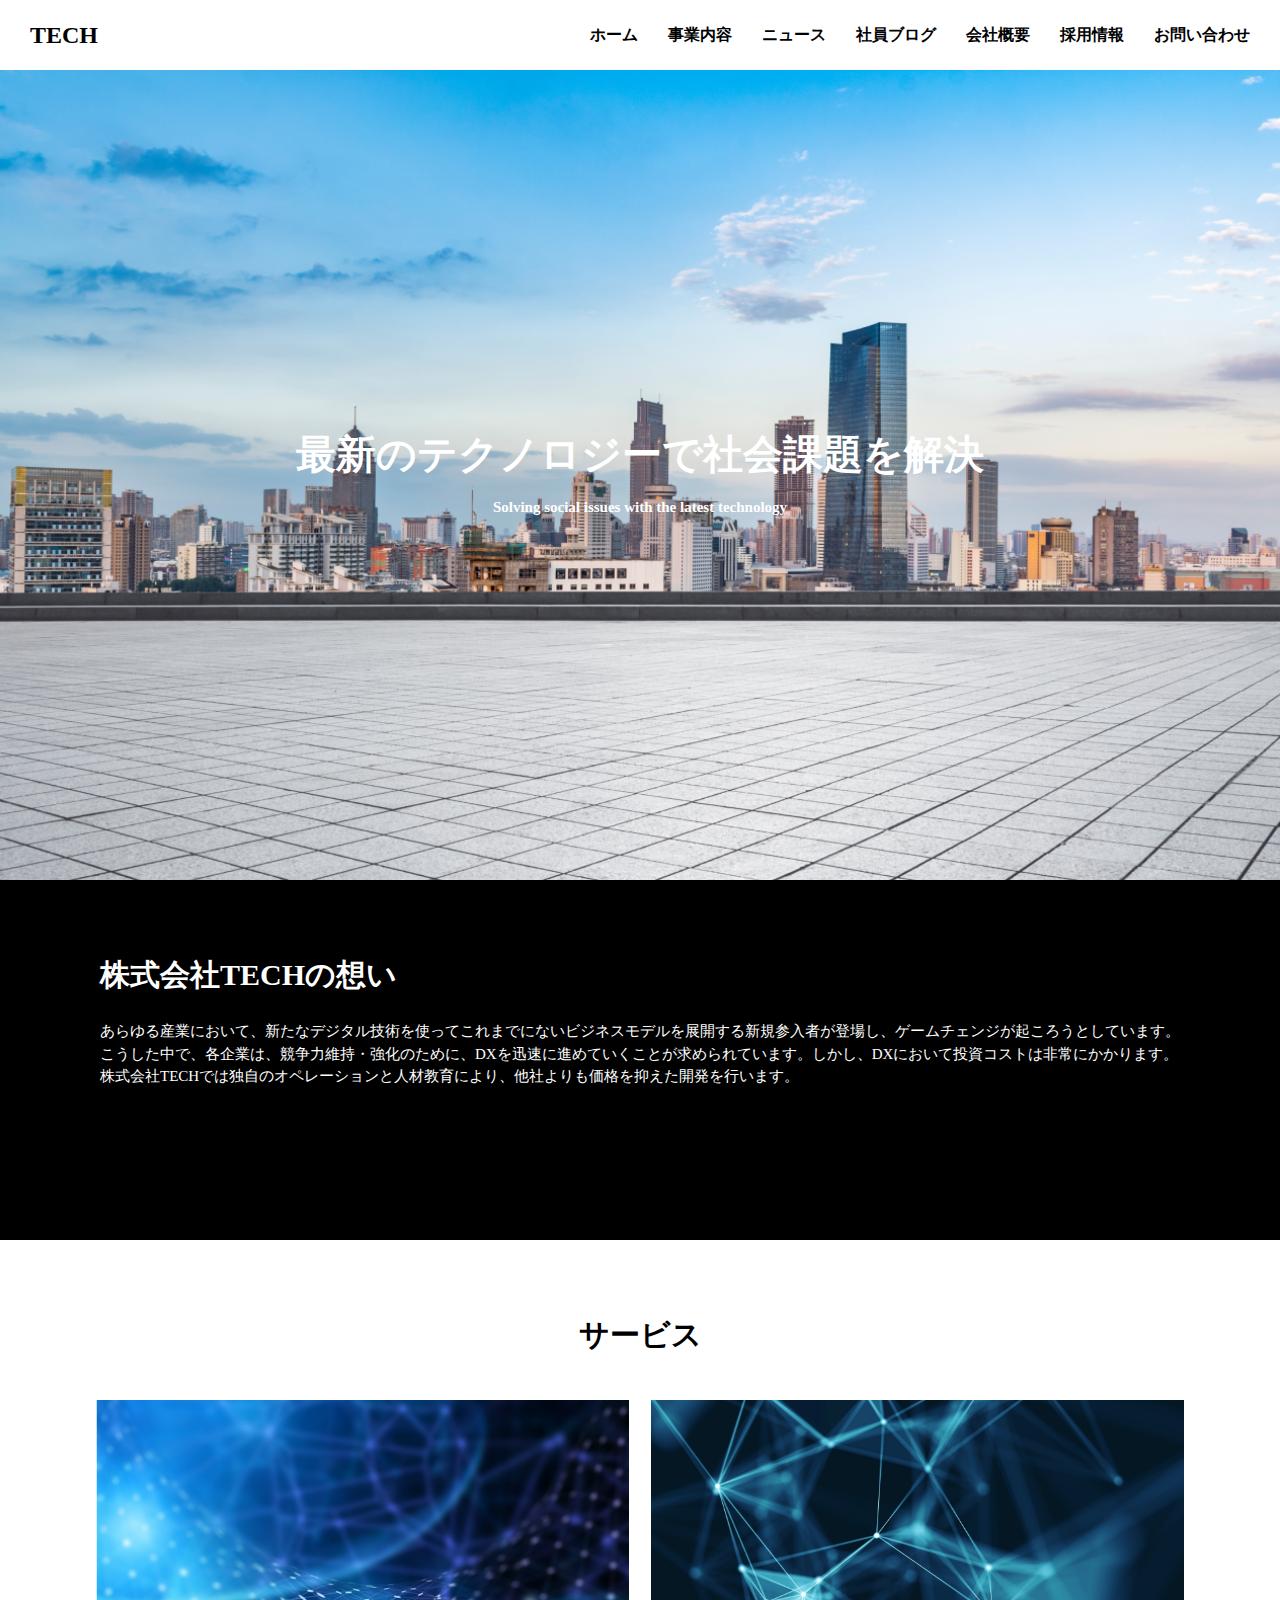
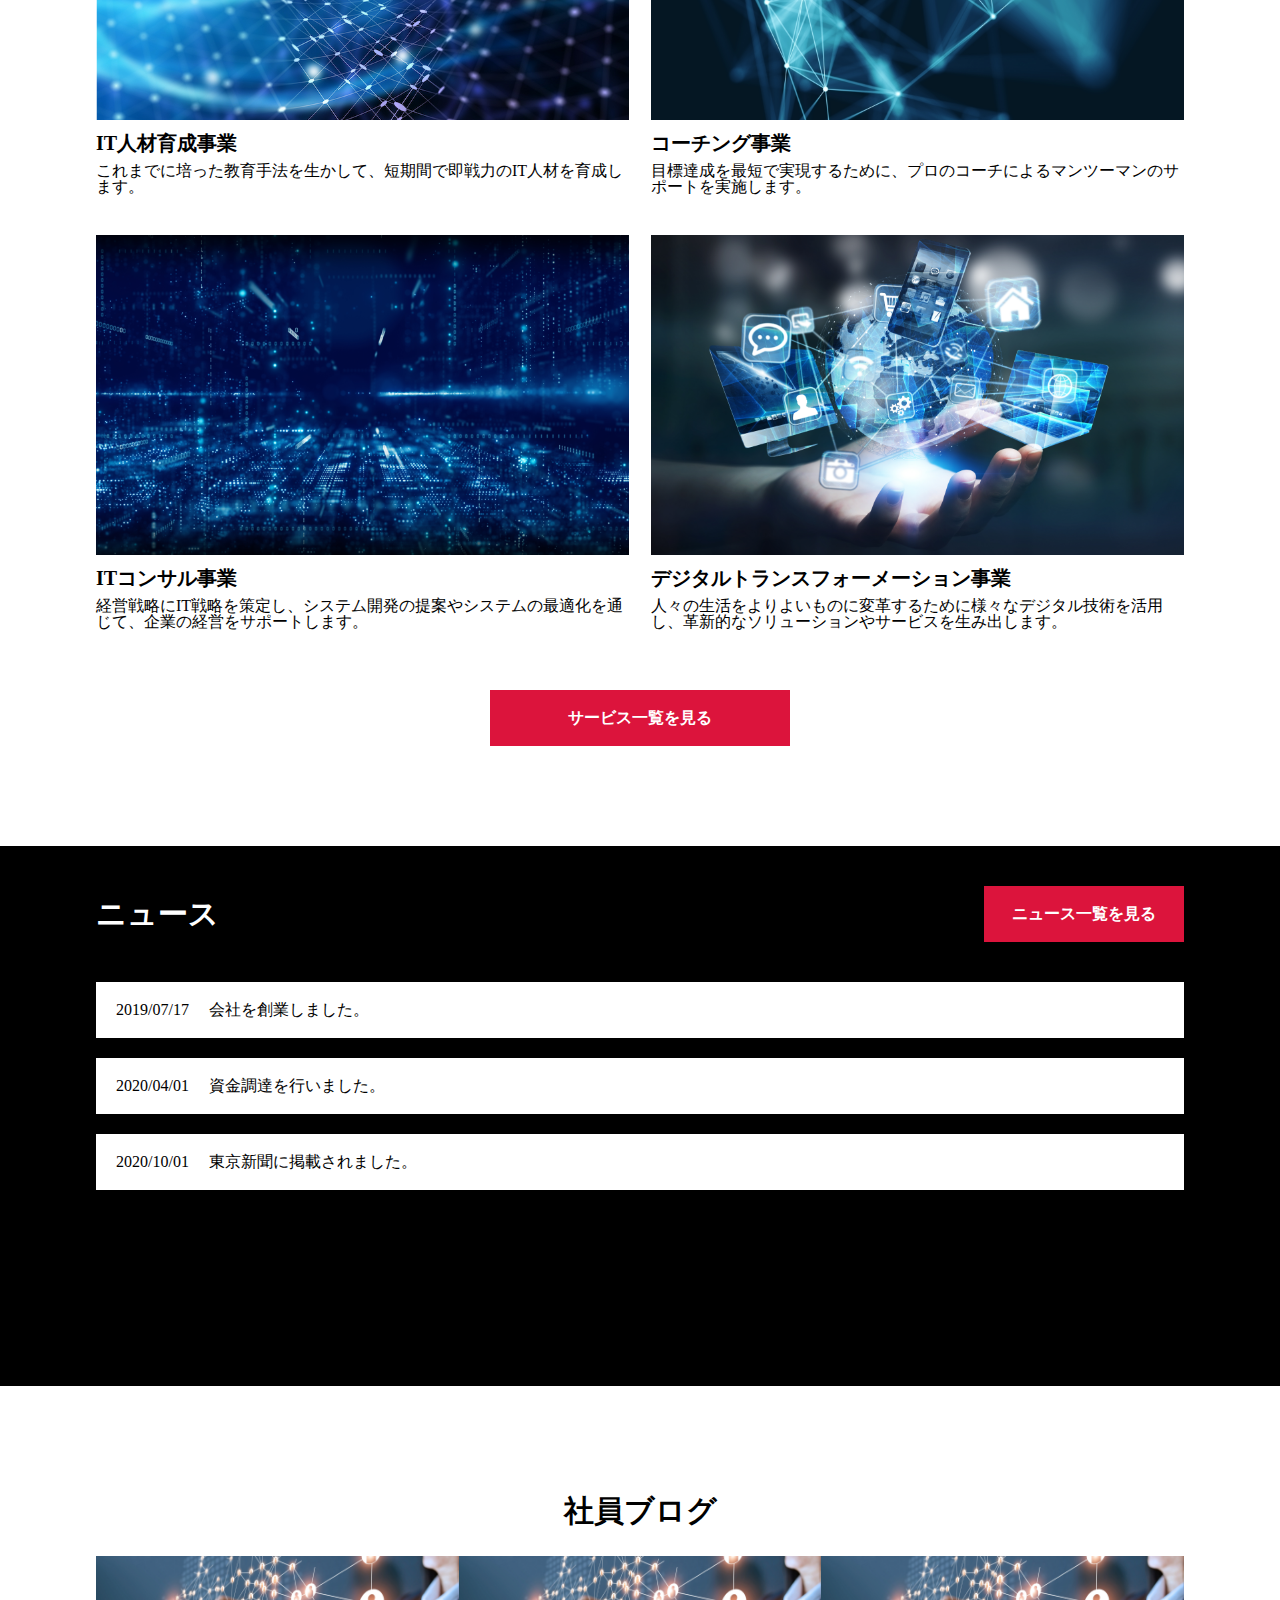
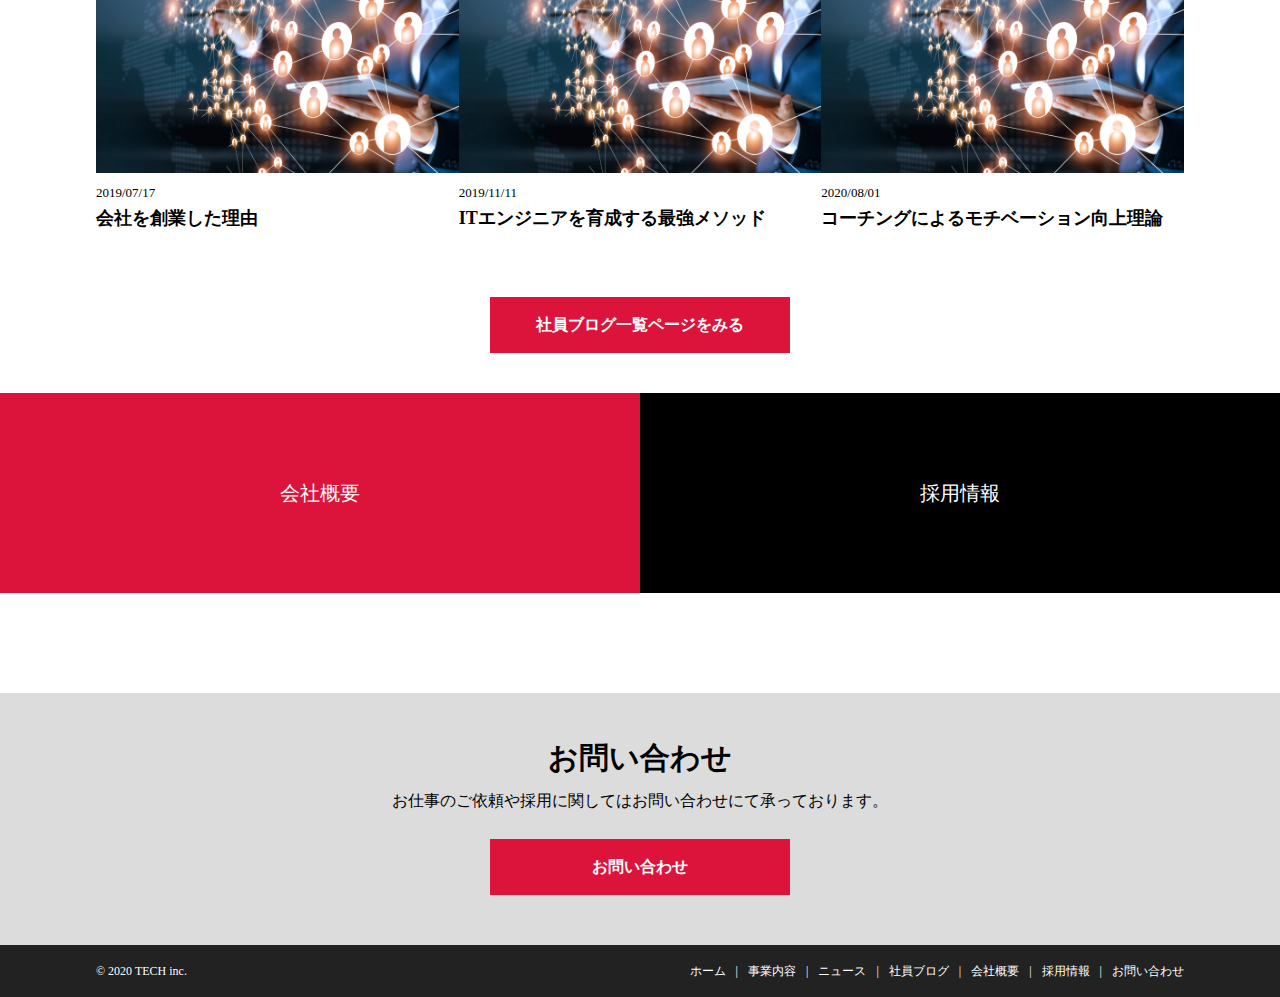
<file: 20220625kobayakawa/index.html>
<!DOCTYPE html>
<html lang="ja">
<head>
  <meta charset="UTF-8" />
  <meta http-equiv="X-UA-Compatible" content="IE=edge">
  <meta name="viewport" content="width=device-width, initial-scale=1.0" />
  <title>株式会社TECH</title>
  <meta name="description" content="株式会社TECHのコーポレートサイトです。" />
  <link rel="stylesheet" href="css/reset.css" />
  <link rel="stylesheet" href="css/common.css" />
  <link rel="stylesheet" href="css/index.css" />
</head>
<body>
  <header class="header">
    <h1 class="header-ttl">
      <a href="index.html">
        TECH
      </a>
    </h1>
    <nav class="header-nav">
      <ul class="header-nav-list">
        <li class="header-nav-item"><a href="index.html">ホーム</a></li>
        <li class="header-nav-item"><a href="service.html">事業内容</a></li>
        <li class="header-nav-item"><a href="news.html">ニュース</a></li>
        <li class="header-nav-item"><a href="blog.html">社員ブログ</a></li>
        <li class="header-nav-item"><a href="company.html">会社概要</a></li>
        <li class="header-nav-item"><a href="recruit.html">採用情報</a></li>
        <li class="header-nav-item"><a href="contact.html">お問い合わせ</a></li>
      </ul>
    </nav>
    <div class="menu" id="menu">
      <span class="menu-line-top"></span>
      <span class="menu-line-middle"></span>
      <span class="menu-line-bottom"></span>
    </div>
    <nav class="drawer-nav" id="drawer-nav">
      <ul class="drawer-nav-list">
        <li class="drawer-nav-item"><a href="index.html">ホーム</a></li>
        <li class="drawer-nav-item"><a href="service.html">事業内容</a></li>
        <li class="drawer-nav-item"><a href="news.html">ニュース</a></li>
        <li class="drawer-nav-item"><a href="blog.html">社員ブログ</a></li>
        <li class="drawer-nav-item"><a href="company.html">会社概要</a></li>
        <li class="drawer-nav-item"><a href="recruit.html">採用情報</a></li>
        <li class="drawer-nav-item"><a href="contact.html">お問い合わせ</a></li>
      </ul>
    </nav>
  </header>
  <div class="main-visual">
    <div class="main-visual-copy">
      <p class="top-mv-copy">最新のテクノロジーで社会課題を解決</p>
      <p class="top-mv-subcopy">Solving social issues with the latest technology</p>
    </div>
  </div>
  <div class="lead">
    <div class="lead-copy">
      <p class="lead-maincopy">株式会社TECHの想い</p>
      <p class="lead-subcopy">あらゆる産業において、新たなデジタル技術を使ってこれまでにないビジネスモデルを展開する新規参入者が登場し、ゲームチェンジが起ころうとしています。こうした中で、各企業は、競争力維持・強化のために、DXを迅速に進めていくことが求められています。しかし、DXにおいて投資コストは非常にかかります。株式会社TECHでは独自のオペレーションと人材教育により、他社よりも価格を抑えた開発を行います。</p>
    </div>
  </div>
  <div class="service">
    <div class="service-wrap">
    <div class="service__head">
      <h2>サービス</h2>
    </div>
    <div class="service__inner wrap">
        <div class="service__ctn">
          <a href="service.html"><img src="img/service1.png" alt="it" class="service-img"></a>
          <p class="service__ttl">IT人材育成事業</p>
          <p class="service-copy">これまでに培った教育手法を生かして、短期間で即戦力のIT人材を育成します。</p>
        </div>
        <div class="service__ctn">
          <a href="service.html"><img src="img/service2.png" alt="it" class="service-img"></a>
          <p class="service__ttl">コーチング事業</p>
          <p class="service-copy">目標達成を最短で実現するために、プロのコーチによるマンツーマンのサポートを実施します。</p>
        </div>
        <div class="service__ctn">
          <a href="service.html"><img src="img/service3.png" alt="it" class="service-img"></a>
          <p class="service__ttl">ITコンサル事業</p>
          <p class="service-copy">経営戦略にIT戦略を策定し、システム開発の提案やシステムの最適化を通じて、企業の経営をサポートします。</p>
        </div>
        <div class="service__ctn">
          <a href="service.html"><img src="img/service4.png" alt="it" class="service-img"></a>
          <p class="service__ttl">デジタルトランスフォーメーション事業</p>
          <p class="service-copy">人々の生活をよりよいものに変革するために様々なデジタル技術を活用し、革新的なソリューションやサービスを生み出します。</p>
        </div>
    </div>
    </div>
  </div>
  <div class="service__btn">
    <a href="s" class="btn">サービス一覧を見る</a>
  </div>
  <div class="news">
    <div class="news__inner wrap">
      <div class="news__heading">
        <div class="news__head">
          <h2>ニュース</h2>
        </div>
        <div class="news__btn">
          <a href="news.html" class="btn">ニュース一覧を見る</a>
        </div>
      </div>
    <div class="news__content">
      <div class="news__content-inner">
        <a href="news.html" class="news_link"><span class="news__text">2019/07/17</span>会社を創業しました。</a>
      </div>
      <div class="news__content-inner">
        <a href="news.html"><span class="news__text">2020/04/01</span>資金調達を行いました。</a>
      </div>
      <div class="news__content-inner">
        <a href="news.html"><span class="news__text">2020/10/01</span>東京新聞に掲載されました。</a>
      </div>
    </div>
    </div>
  </div>
  <div class="blog">
        <div class="blog__head">
          <h2>社員ブログ</h2>
        </div>
    <div class="blog__inner wrap">
      <div class="card">
          <a href="blog.html"><img class="card-img" src="./img/blog.png" alt=""></a>
          <p class="day">2019/07/17</p>
        <div class="card-content">
          <a class="card-text" href="#">会社を創業した理由</a>
        </div>
      </div>
      <div class="card">
        <a href="blog.html"><img class="card-img" src="./img/blog.png" alt=""></a>
        <p class="day">2019/11/11</p>
        <div class="card-content">
          <a class="card-text" href="#">ITエンジニアを育成する最強メソッド</a>
        </div>
      </div>
      <div class="card">
        <a href="blog.html"><img class="card-img" src="./img/blog.png" alt=""></a>
        <p class="day">2020/08/01</p>
        <div class="card-content">
          <a class="card-text" href="#">コーチングによるモチベーション向上理論</a>
        </div>
      </div>
    </div>
  </div>
  <div class="blog__btn">
    <a href="blog.html">社員ブログ一覧ページをみる</a>
  </div>
  <div class="information">
    <div class="companyinfo">
      <a href="company.html" class="companyinfo__ttl">会社概要</a>
    </div>
    <div class="recruit">
      <a href="recruit.html" class="recruit__ttl">採用情報</a>
    </div>
  </div>
  <div class="contact">
    <div class="contact__inner">
      <div class="contact__head">
        <h2>お問い合わせ</h2>
      </div>
      <p class="contact__copy">お仕事のご依頼や採用に関してはお問い合わせにて承っております。</p>
    </div>
    <div class="contact__btn">
      <a href="contact.html">お問い合わせ</a>
    </div>
  </div>
  <footer class="footer">
    <div class="footer-inner wrap">
      <small class="footer-copyright">&copy; 2020 TECH inc.</small>
      <nav class="footer-nav">
        <ul class="footer-nav-list">
          <li class="footer-nav-item"><a href="index.html">ホーム</a></li>
          <li class="footer-nav-item"><a href="service.html">事業内容</a></li>
          <li class="footer-nav-item"><a href="news.html">ニュース</a></li>
          <li class="footer-nav-item"><a href="blog.html">社員ブログ</a></li>
          <li class="footer-nav-item"><a href="company.html">会社概要</a></li>
          <li class="footer-nav-item"><a href="recruit.html">採用情報</a></li>
          <li class="footer-nav-item"><a href="contact.html">お問い合わせ</a></li>
        </ul>
      </nav>
    </div>
  </footer>
  <!-- footer end -->
  <script src="js/main.js"></script>
  </body>
</html>
</file>
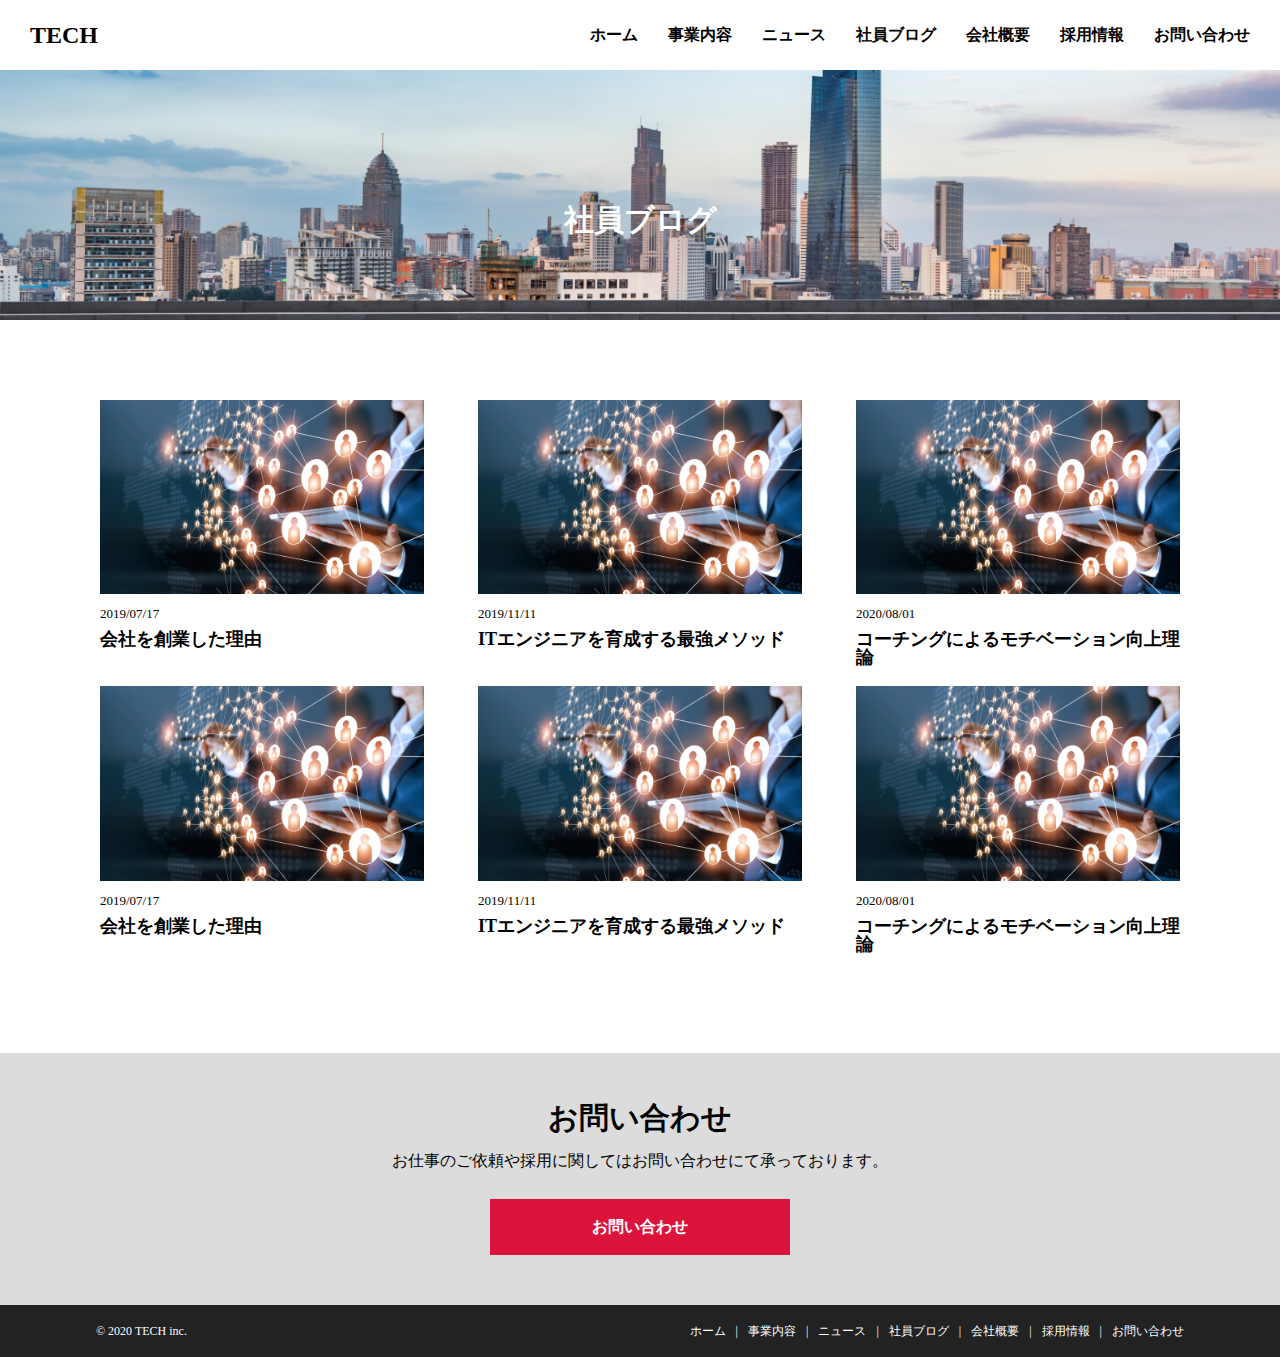
<file: 20220625kobayakawa/blog.html>
<!DOCTYPE html>
<html lang="ja">
<head>
  <meta charset="UTF-8" />
  <meta http-equiv="X-UA-Compatible" content="IE=edge">
  <meta name="viewport" content="width=device-width, initial-scale=1.0" />
  <title>株式会社TECH</title>
  <meta name="description" content="株式会社TECHのコーポレートサイトです。" />
  <link rel="stylesheet" href="css/reset.css" />
  <link rel="stylesheet" href="css/common.css" />
  <link rel="stylesheet" href="css/blog.css" />
</head>
<body>
  <header class="header">
    <h1 class="header-ttl">
      <a href="index.html">
        TECH
      </a>
    </h1>
    <nav class="header-nav">
      <ul class="header-nav-list">
        <li class="header-nav-item"><a href="index.html">ホーム</a></li>
        <li class="header-nav-item"><a href="service.html">事業内容</a></li>
        <li class="header-nav-item"><a href="news.html">ニュース</a></li>
        <li class="header-nav-item"><a href="blog.html">社員ブログ</a></li>
        <li class="header-nav-item"><a href="company.html">会社概要</a></li>
        <li class="header-nav-item"><a href="recruit.html">採用情報</a></li>
        <li class="header-nav-item"><a href="contact.html">お問い合わせ</a></li>
      </ul>
    </nav>
    <div class="menu" id="menu">
      <span class="menu-line-top"></span>
      <span class="menu-line-middle"></span>
      <span class="menu-line-bottom"></span>
    </div>
    <nav class="drawer-nav" id="drawer-nav">
      <ul class="drawer-nav-list">
        <li class="drawer-nav-item"><a href="index.html">ホーム</a></li>
        <li class="drawer-nav-item"><a href="service.html">事業内容</a></li>
        <li class="drawer-nav-item"><a href="news.html">ニュース</a></li>
        <li class="drawer-nav-item"><a href="blog.html">社員ブログ</a></li>
        <li class="drawer-nav-item"><a href="company.html">会社概要</a></li>
        <li class="drawer-nav-item"><a href="recruit.html">採用情報</a></li>
        <li class="drawer-nav-item"><a href="contact.html">お問い合わせ</a></li>
      </ul>
    </nav>
  </header>
  <div class="page-mv">
    <h1 class="ttl">社員ブログ</h1>
  </div>
  <div class="blog">
    <div class="blog-wrap">
    <div class="blog__inner">
      <div class="card">
        <a href=""><img class="card-img" src="./img/blog.png" alt=""></a>
        <p class="day">2019/07/17</p>
        <div class="card-content">
          <a class="card-text" href="#">会社を創業した理由</a>
        </div>
      </div>
      <div class="card">
        <a href=""><img class="card-img" src="./img/blog.png" alt=""></a>
        <p class="day">2019/11/11</p>
        <div class="card-content">
          <a class="card-text" href="#">ITエンジニアを育成する最強メソッド</a>
        </div>
      </div>
      <div class="card">
        <a href=""><img class="card-img" src="./img/blog.png" alt=""></a>
        <p class="day">2020/08/01</p>
        <div class="card-content">
          <a class="card-text" href="#">コーチングによるモチベーション向上理論</a>
        </div>
      </div>
      <div class="card">
        <a href=""><img class="card-img" src="./img/blog.png" alt=""></a>
        <p class="day">2019/07/17</p>
        <div class="card-content">
          <a class="card-text" href="#">会社を創業した理由</a>
        </div>
      </div>
      <div class="card">
        <a href=""><img class="card-img" src="./img/blog.png" alt=""></a>
        <p class="day">2019/11/11</p>
        <div class="card-content">
          <a class="card-text" href="#">ITエンジニアを育成する最強メソッド</a>
        </div>
      </div>
      <div class="card">
        <a href=""><img class="card-img" src="./img/blog.png" alt=""></a>
        <p class="day">2020/08/01</p>
        <div class="card-content">
          <a class="card-text" href="#">コーチングによるモチベーション向上理論</a>
        </div>
      </div>
    </div>
    </div>
  </div>
  <div class="contact">
    <div class="contact__inner">
      <div class="contact__head">
        <h2>お問い合わせ</h2>
      </div>
      <p class="contact__copy">お仕事のご依頼や採用に関してはお問い合わせにて承っております。</p>
    </div>
    <div class="contact__btn">
      <a href="contact.html">お問い合わせ</a>
    </div>
  </div>
  <footer class="footer">
    <div class="footer-inner wrap">
      <small class="footer-copyright">&copy; 2020 TECH inc.</small>
      <nav class="footer-nav">
        <ul class="footer-nav-list">
          <li class="footer-nav-item"><a href="index.html">ホーム</a></li>
          <li class="footer-nav-item"><a href="service.html">事業内容</a></li>
          <li class="footer-nav-item"><a href="news.html">ニュース</a></li>
          <li class="footer-nav-item"><a href="blog.html">社員ブログ</a></li>
          <li class="footer-nav-item"><a href="company.html">会社概要</a></li>
          <li class="footer-nav-item"><a href="recruit.html">採用情報</a></li>
          <li class="footer-nav-item"><a href="contact.html">お問い合わせ</a></li>
        </ul>
      </nav>
    </div>
  </footer>
  <!-- footer end -->
  <script src="js/main.js"></script>
</body>
</html>
</file>
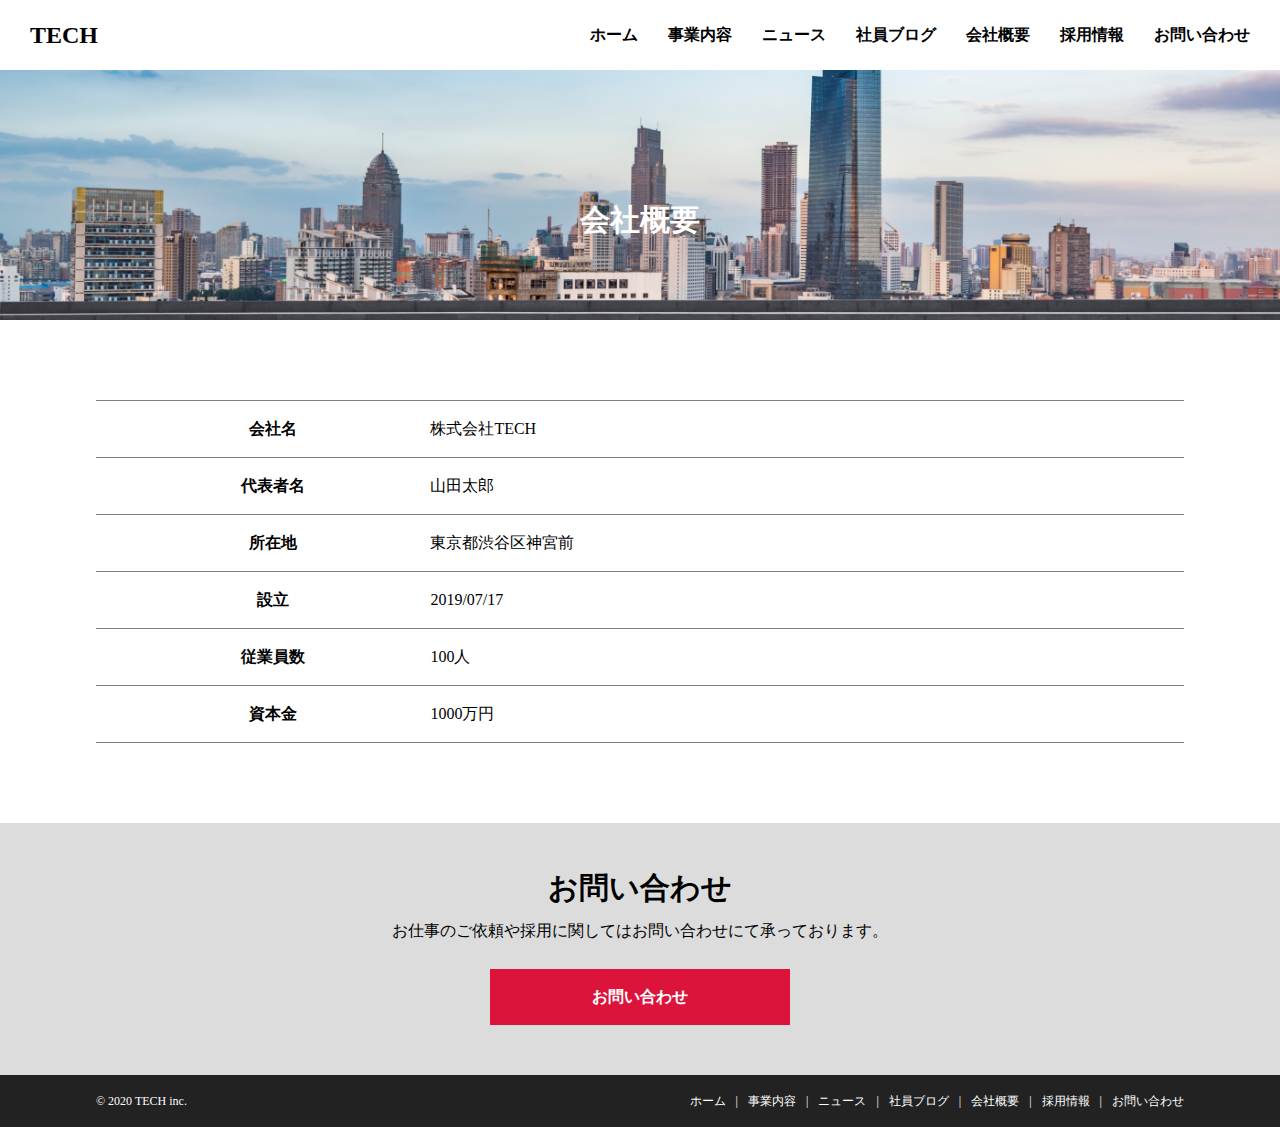
<file: 20220625kobayakawa/company.html>
<!DOCTYPE html>
<html lang="ja">
<head>
  <meta charset="UTF-8" />
  <meta http-equiv="X-UA-Compatible" content="IE=edge">
  <meta name="viewport" content="width=device-width, initial-scale=1.0" />
  <title>株式会社TECH</title>
  <meta name="description" content="株式会社TECHのコーポレートサイトです。" />
  <link rel="stylesheet" href="css/reset.css" />
  <link rel="stylesheet" href="css/common.css" />
  <link rel="stylesheet" href="css/company.css" />
</head>
<body>
  <header class="header">
    <h1 class="header-ttl">
      <a href="index.html">
        TECH
      </a>
    </h1>
    <nav class="header-nav">
      <ul class="header-nav-list">
        <li class="header-nav-item"><a href="index.html">ホーム</a></li>
        <li class="header-nav-item"><a href="service.html">事業内容</a></li>
        <li class="header-nav-item"><a href="news.html">ニュース</a></li>
        <li class="header-nav-item"><a href="blog.html">社員ブログ</a></li>
        <li class="header-nav-item"><a href="company.html">会社概要</a></li>
        <li class="header-nav-item"><a href="recruit.html">採用情報</a></li>
        <li class="header-nav-item"><a href="contact.html">お問い合わせ</a></li>
      </ul>
    </nav>
    <div class="menu" id="menu">
      <span class="menu-line-top"></span>
      <span class="menu-line-middle"></span>
      <span class="menu-line-bottom"></span>
    </div>
    <nav class="drawer-nav" id="drawer-nav">
      <ul class="drawer-nav-list">
        <li class="drawer-nav-item"><a href="index.html">ホーム</a></li>
        <li class="drawer-nav-item"><a href="service.html">事業内容</a></li>
        <li class="drawer-nav-item"><a href="news.html">ニュース</a></li>
        <li class="drawer-nav-item"><a href="blog.html">社員ブログ</a></li>
        <li class="drawer-nav-item"><a href="company.html">会社概要</a></li>
        <li class="drawer-nav-item"><a href="recruit.html">採用情報</a></li>
        <li class="drawer-nav-item"><a href="contact.html">お問い合わせ</a></li>
      </ul>
    </nav>
  </header>
  <div class="page-mv">
    <h1 class="ttl">会社概要</h1>
  </div>
  <div class="company">
    <table class="company-info wrap">
      <tr>
        <th class="company-info-name">会社名</th>
        <td class="company-info-data">株式会社TECH</td>
      </tr>
      <tr>
        <th class="company-info-name">代表者名</th>
        <td class="company-info-data">山田太郎</td>
      </tr>
      <tr>
        <th class="company-info-name">所在地</th>
        <td class="company-info-data">東京都渋谷区神宮前</td>
      </tr>
      <tr>
        <th class="company-info-name">設立</th>
        <td class="company-info-data">2019/07/17</td>
      </tr>
      <tr>
        <th class="company-info-name">従業員数</th>
        <td class="company-info-data">100人</td>
      </tr>
      <tr>
        <th class="company-info-name">資本金</th>
        <td class="company-info-data">1000万円</td>
      </tr>
    </table>
  </div>

  <div class="contact">
    <div class="contact__inner">
      <div class="contact__head">
        <h2>お問い合わせ</h2>
      </div>
      <p class="contact__copy">お仕事のご依頼や採用に関してはお問い合わせにて承っております。</p>
    </div>
    <div class="contact__btn">
      <a href="contact.html">お問い合わせ</a>
    </div>
  </div>
  <footer class="footer">
    <div class="footer-inner wrap">
      <small class="footer-copyright">&copy; 2020 TECH inc.</small>
      <nav class="footer-nav">
        <ul class="footer-nav-list">
          <li class="footer-nav-item"><a href="index.html">ホーム</a></li>
          <li class="footer-nav-item"><a href="service.html">事業内容</a></li>
          <li class="footer-nav-item"><a href="news.html">ニュース</a></li>
          <li class="footer-nav-item"><a href="blog.html">社員ブログ</a></li>
          <li class="footer-nav-item"><a href="company.html">会社概要</a></li>
          <li class="footer-nav-item"><a href="recruit.html">採用情報</a></li>
          <li class="footer-nav-item"><a href="contact.html">お問い合わせ</a></li>
        </ul>
      </nav>
    </div>
  </footer>
  <!-- footer end -->
  <script src="js/main.js"></script>
  </body>
</html>
</file>
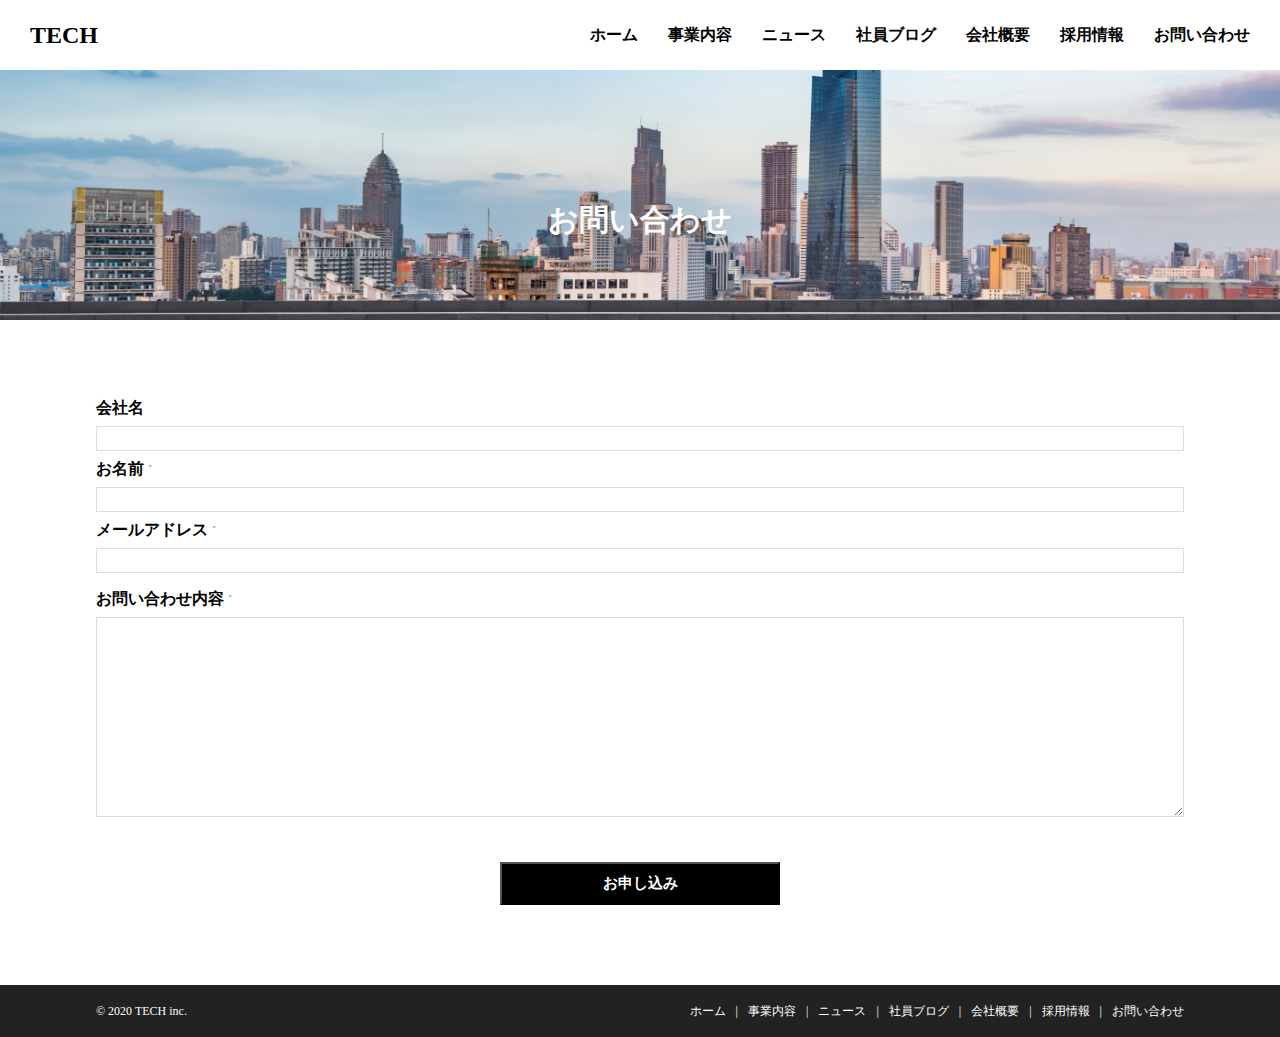
<file: 20220625kobayakawa/contact.html>
<!DOCTYPE html>
<html lang="ja">
<head>
  <meta charset="UTF-8" />
  <meta http-equiv="X-UA-Compatible" content="IE=edge">
  <meta name="viewport" content="width=device-width, initial-scale=1.0" />
  <title>株式会社TECH</title>
  <meta name="description" content="株式会社TECHのコーポレートサイトです。" />
  <link rel="stylesheet" href="css/reset.css" />
  <link rel="stylesheet" href="css/common.css" />
  <link rel="stylesheet" href="css/contact.css" />
</head>
<body>
  <header class="header">
    <h1 class="header-ttl">
      <a href="index.html">
        TECH
      </a>
    </h1>
    <nav class="header-nav">
      <ul class="header-nav-list">
        <li class="header-nav-item"><a href="index.html">ホーム</a></li>
        <li class="header-nav-item"><a href="service.html">事業内容</a></li>
        <li class="header-nav-item"><a href="news.html">ニュース</a></li>
        <li class="header-nav-item"><a href="blog.html">社員ブログ</a></li>
        <li class="header-nav-item"><a href="company.html">会社概要</a></li>
        <li class="header-nav-item"><a href="recruit.html">採用情報</a></li>
        <li class="header-nav-item"><a href="contact.html">お問い合わせ</a></li>
      </ul>
    </nav>
    <div class="menu" id="menu">
      <span class="menu-line-top"></span>
      <span class="menu-line-middle"></span>
      <span class="menu-line-bottom"></span>
    </div>
    <nav class="drawer-nav" id="drawer-nav">
      <ul class="drawer-nav-list">
        <li class="drawer-nav-item"><a href="index.html">ホーム</a></li>
        <li class="drawer-nav-item"><a href="service.html">事業内容</a></li>
        <li class="drawer-nav-item"><a href="news.html">ニュース</a></li>
        <li class="drawer-nav-item"><a href="blog.html">社員ブログ</a></li>
        <li class="drawer-nav-item"><a href="company.html">会社概要</a></li>
        <li class="drawer-nav-item"><a href="recruit.html">採用情報</a></li>
        <li class="drawer-nav-item"><a href="contact.html">お問い合わせ</a></li>
      </ul>
    </nav>
  </header>
  <div class="page-mv">
    <h1 class="ttl">お問い合わせ</h1>
  </div>

  <form class="Form">
    <div class="Form-inner wrap">
      <div class="Form-Item">
        <p class="Form-Item-Label">会社名</p>
        <input type="text" class="Form-Item-Input">
      </div>
      <div class="Form-Item">
        <p class="Form-Item-Label">お名前<span class="Form-Item-Label-Required">*</span></p>
        <input type="text" class="Form-Item-Input">
      </div>
      <div class="Form-Item">
        <p class="Form-Item-Label">メールアドレス<span class="Form-Item-Label-Required">*</span></p>
        <input type="text" class="Form-Item-Input">
      </div>
      <div class="Form-Item">
        <p class="Form-Item-Label isMsg">お問い合わせ内容<span class="Form-Item-Label-Required">*</span></p>
        <textarea class="Form-Item-Textarea"></textarea>
      </div>
    </div>
    <input type="submit" class="Form-Btn" value="お申し込み">
  </form>
  <footer class="footer">
    <div class="footer-inner wrap">
      <small class="footer-copyright">&copy; 2020 TECH inc.</small>
      <nav class="footer-nav">
        <ul class="footer-nav-list">
          <li class="footer-nav-item"><a href="index.html">ホーム</a></li>
          <li class="footer-nav-item"><a href="service.html">事業内容</a></li>
          <li class="footer-nav-item"><a href="news.html">ニュース</a></li>
          <li class="footer-nav-item"><a href="blog.html">社員ブログ</a></li>
          <li class="footer-nav-item"><a href="company.html">会社概要</a></li>
          <li class="footer-nav-item"><a href="recruit.html">採用情報</a></li>
          <li class="footer-nav-item"><a href="contact.html">お問い合わせ</a></li>
        </ul>
      </nav>
    </div>
  </footer>
  <!-- footer end -->
  <script src="js/main.js"></script>
</body>
</html>
</file>
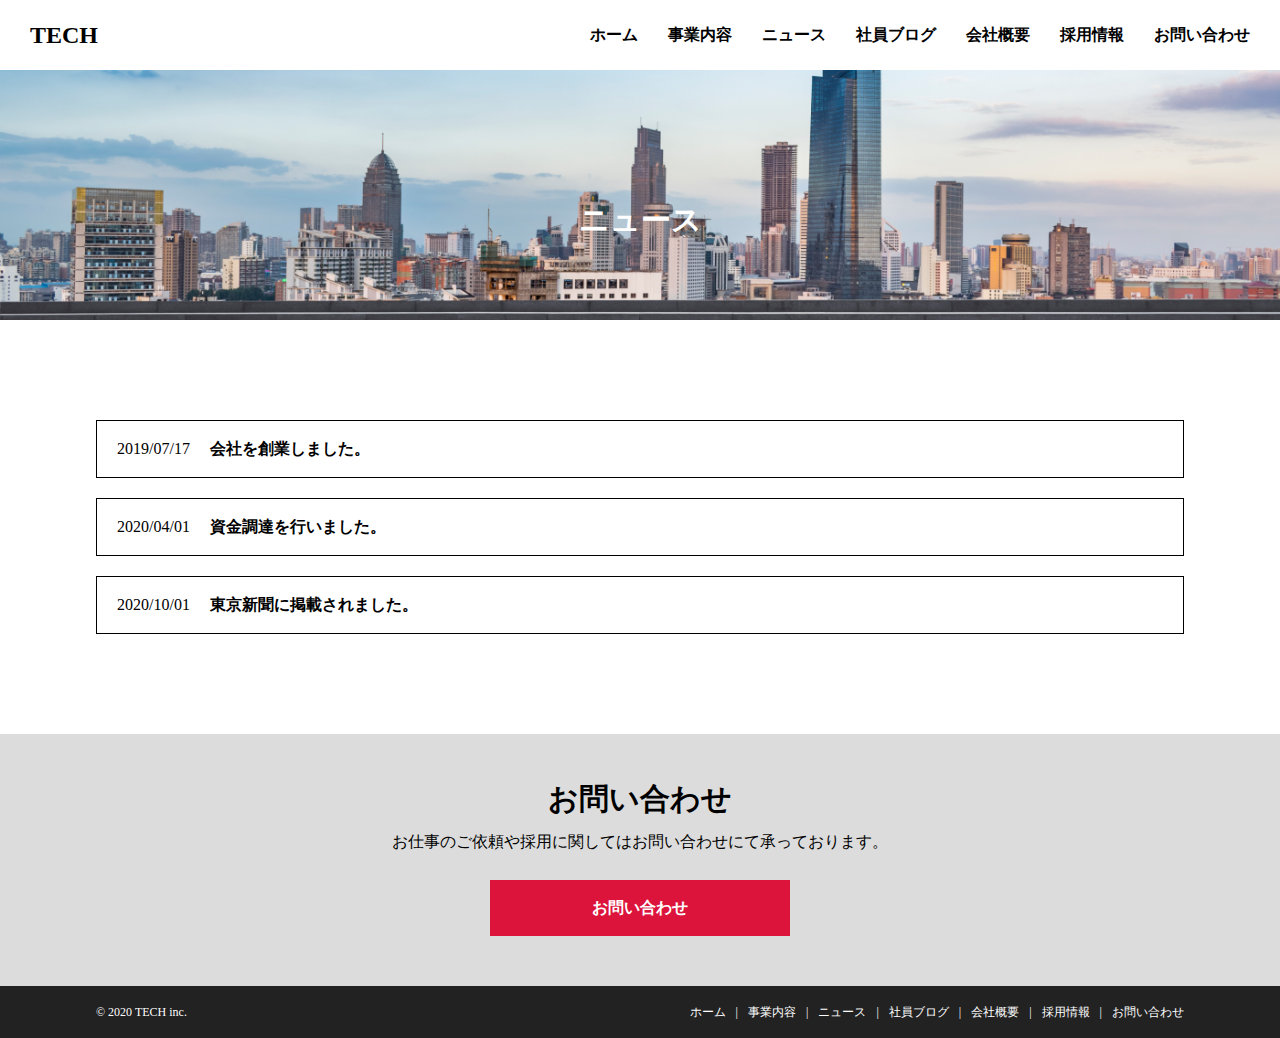
<file: 20220625kobayakawa/news.html>
<!DOCTYPE html>
<html lang="ja">
<head>
  <meta charset="UTF-8" />
  <meta http-equiv="X-UA-Compatible" content="IE=edge">
  <meta name="viewport" content="width=device-width, initial-scale=1.0" />
  <title>株式会社TECH</title>
  <meta name="description" content="株式会社TECHのコーポレートサイトです。" />
  <link rel="stylesheet" href="css/reset.css" />
  <link rel="stylesheet" href="css/common.css" />
  <link rel="stylesheet" href="css/news.css" />
</head>
<body>
  <header class="header">
    <h1 class="header-ttl">
      <a href="index.html">
        TECH
      </a>
    </h1>
    <nav class="header-nav">
      <ul class="header-nav-list">
        <li class="header-nav-item"><a href="index.html">ホーム</a></li>
        <li class="header-nav-item"><a href="service.html">事業内容</a></li>
        <li class="header-nav-item"><a href="news.html">ニュース</a></li>
        <li class="header-nav-item"><a href="blog.html">社員ブログ</a></li>
        <li class="header-nav-item"><a href="company.html">会社概要</a></li>
        <li class="header-nav-item"><a href="recruit.html">採用情報</a></li>
        <li class="header-nav-item"><a href="contact.html">お問い合わせ</a></li>
      </ul>
    </nav>
    <div class="menu" id="menu">
      <span class="menu-line-top"></span>
      <span class="menu-line-middle"></span>
      <span class="menu-line-bottom"></span>
    </div>
    <nav class="drawer-nav" id="drawer-nav">
      <ul class="drawer-nav-list">
        <li class="drawer-nav-item"><a href="index.html">ホーム</a></li>
        <li class="drawer-nav-item"><a href="service.html">事業内容</a></li>
        <li class="drawer-nav-item"><a href="news.html">ニュース</a></li>
        <li class="drawer-nav-item"><a href="blog.html">社員ブログ</a></li>
        <li class="drawer-nav-item"><a href="company.html">会社概要</a></li>
        <li class="drawer-nav-item"><a href="recruit.html">採用情報</a></li>
        <li class="drawer-nav-item"><a href="contact.html">お問い合わせ</a></li>
      </ul>
    </nav>
  </header>
  <div class="page-mv">
    <h1 class="ttl">ニュース</h1>
  </div>
  <div class="news">
    <div class="news__inner wrap">
      <div class="news__content">
        <div class="news__content-inner">
          <a href="" class="news_link">2019/07/17<span class="news__text">会社を創業しました。</span></a>
        </div>
        <div class="news__content-inner">
          <a href="">2020/04/01<span class="news__text">資金調達を行いました。</span></a>
        </div>
        <div class="news__content-inner">
          <a href="">2020/10/01<span class="news__text">東京新聞に掲載されました。</span></a>
        </div>
      </div>
    </div>
  </div>
  <div class="contact">
    <div class="contact__inner">
      <div class="contact__head">
        <h2>お問い合わせ</h2>
      </div>
      <p class="contact__copy">お仕事のご依頼や採用に関してはお問い合わせにて承っております。</p>
    </div>
    <div class="contact__btn">
      <a href="contact.html">お問い合わせ</a>
    </div>
  </div>
  <footer class="footer">
    <div class="footer-inner wrap">
      <small class="footer-copyright">&copy; 2020 TECH inc.</small>
      <nav class="footer-nav">
        <ul class="footer-nav-list">
          <li class="footer-nav-item"><a href="index.html">ホーム</a></li>
          <li class="footer-nav-item"><a href="service.html">事業内容</a></li>
          <li class="footer-nav-item"><a href="news.html">ニュース</a></li>
          <li class="footer-nav-item"><a href="blog.html">社員ブログ</a></li>
          <li class="footer-nav-item"><a href="company.html">会社概要</a></li>
          <li class="footer-nav-item"><a href="recruit.html">採用情報</a></li>
          <li class="footer-nav-item"><a href="contact.html">お問い合わせ</a></li>
        </ul>
      </nav>
    </div>
  </footer>
  <!-- footer end -->
  <script src="js/main.js"></script>
  </body>
</html>
</file>
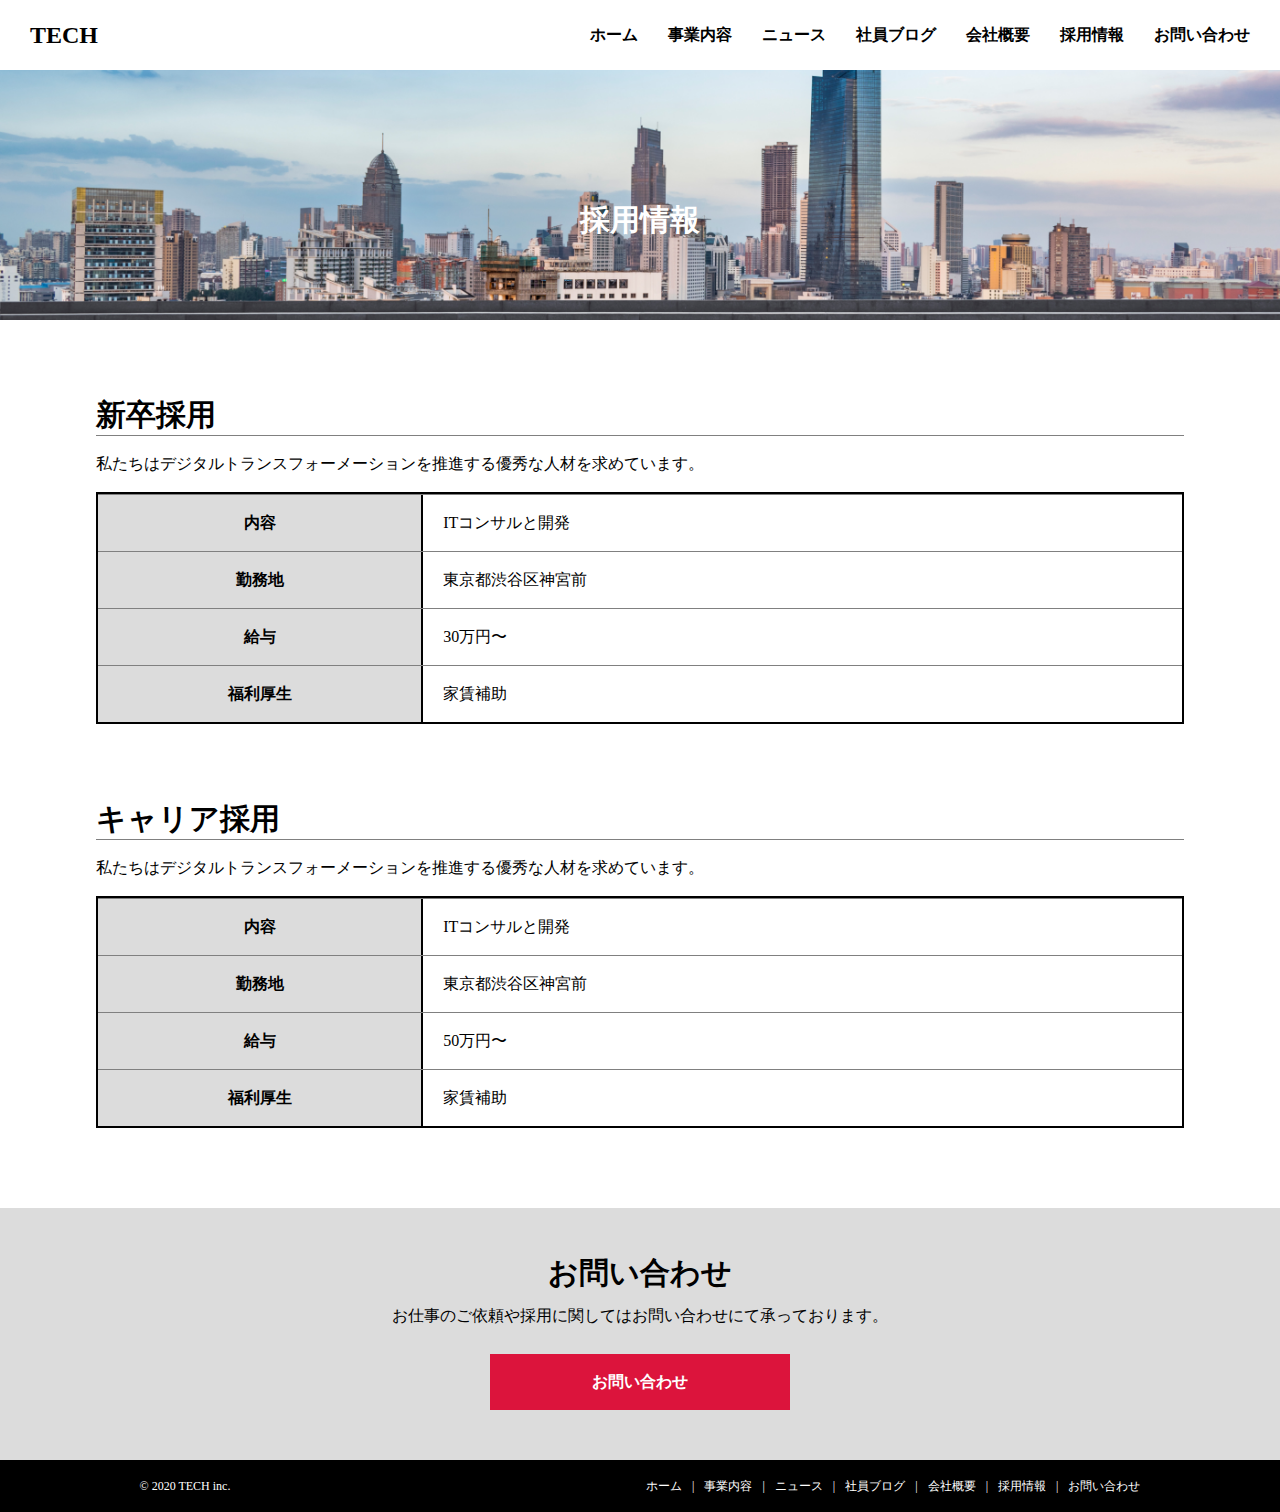
<file: 20220625kobayakawa/recruit.html>
<!DOCTYPE html>
<html lang="ja">
<head>
  <meta charset="UTF-8" />
  <meta http-equiv="X-UA-Compatible" content="IE=edge">
  <meta name="viewport" content="width=device-width, initial-scale=1.0" />
  <title>株式会社TECH</title>
  <meta name="description" content="株式会社TECHのコーポレートサイトです。" />
  <link rel="stylesheet" href="css/reset.css" />
  <link rel="stylesheet" href="css/common.css" />
  <link rel="stylesheet" href="css/recruit.css" />
</head>
<body>
  <header class="header">
    <h1 class="header-ttl">
      <a href="index.html">
        TECH
      </a>
    </h1>
    <nav class="header-nav">
      <ul class="header-nav-list">
        <li class="header-nav-item"><a href="index.html">ホーム</a></li>
        <li class="header-nav-item"><a href="service.html">事業内容</a></li>
        <li class="header-nav-item"><a href="news.html">ニュース</a></li>
        <li class="header-nav-item"><a href="blog.html">社員ブログ</a></li>
        <li class="header-nav-item"><a href="company.html">会社概要</a></li>
        <li class="header-nav-item"><a href="recruit.html">採用情報</a></li>
        <li class="header-nav-item"><a href="contact.html">お問い合わせ</a></li>
      </ul>
    </nav>
    <div class="menu" id="menu">
      <span class="menu-line-top"></span>
      <span class="menu-line-middle"></span>
      <span class="menu-line-bottom"></span>
    </div>
    <nav class="drawer-nav" id="drawer-nav">
      <ul class="drawer-nav-list">
        <li class="drawer-nav-item"><a href="index.html">ホーム</a></li>
        <li class="drawer-nav-item"><a href="service.html">事業内容</a></li>
        <li class="drawer-nav-item"><a href="news.html">ニュース</a></li>
        <li class="drawer-nav-item"><a href="blog.html">社員ブログ</a></li>
        <li class="drawer-nav-item"><a href="company.html">会社概要</a></li>
        <li class="drawer-nav-item"><a href="recruit.html">採用情報</a></li>
        <li class="drawer-nav-item"><a href="contact.html">お問い合わせ</a></li>
      </ul>
    </nav>
  </header>
  <div class="page-mv">
    <h1 class="ttl">採用情報</h1>
  </div>
  <div class="content">
    <div class="content-inner wrap">
    <h2>新卒採用</h2>
    <p class="sub-copy">私たちはデジタルトランスフォーメーションを推進する優秀な人材を求めています。</p>
    </div>
    <table class="company-info wrap">
      <tr>
        <th class="company-info-name">内容</th>
        <td class="company-info-data">ITコンサルと開発</td>
      </tr>
      <tr>
        <th class="company-info-name">勤務地</th>
        <td class="company-info-data">東京都渋谷区神宮前</td>
      </tr>
      <tr>
        <th class="company-info-name">給与</th>
        <td class="company-info-data">30万円〜</td>
      </tr>
      <tr>
        <th class="company-info-name">福利厚生</th>
        <td class="company-info-data">家賃補助</td>
      </tr>
    </table>
  </div>
  <div class="content">
    <div class="content-inner wrap">
      <h2>キャリア採用</h2>
      <p class="sub-copy">私たちはデジタルトランスフォーメーションを推進する優秀な人材を求めています。</p>
    </div>
    <table class="company-info wrap">
      <tr>
        <th class="company-info-name">内容</th>
        <td class="company-info-data">ITコンサルと開発</td>
      </tr>
      <tr>
        <th class="company-info-name">勤務地</th>
        <td class="company-info-data">東京都渋谷区神宮前</td>
      </tr>
      <tr>
        <th class="company-info-name">給与</th>
        <td class="company-info-data">50万円〜</td>
      </tr>
      <tr>
        <th class="company-info-name">福利厚生</th>
        <td class="company-info-data">家賃補助</td>
      </tr>
    </table>
  </div>
  <div class="contact">
    <div class="contact__inner">
      <div class="contact__head">
        <h2>お問い合わせ</h2>
      </div>
      <p class="contact__copy">お仕事のご依頼や採用に関してはお問い合わせにて承っております。</p>
    </div>
    <div class="contact__btn">
      <a href="contact.html">お問い合わせ</a>
    </div>
  </div>
  <footer class="footer">
    <div class="footer-inner wrap">
      <small class="footer-copyright">&copy; 2020 TECH inc.</small>
      <nav class="footer-nav">
        <ul class="footer-nav-list">
          <li class="footer-nav-item"><a href="index.html">ホーム</a></li>
          <li class="footer-nav-item"><a href="service.html">事業内容</a></li>
          <li class="footer-nav-item"><a href="news.html">ニュース</a></li>
          <li class="footer-nav-item"><a href="blog.html">社員ブログ</a></li>
          <li class="footer-nav-item"><a href="company.html">会社概要</a></li>
          <li class="footer-nav-item"><a href="recruit.html">採用情報</a></li>
          <li class="footer-nav-item"><a href="contact.html">お問い合わせ</a></li>
        </ul>
      </nav>
    </div>
  </footer>
  <!-- footer end -->
  <script src="js/main.js"></script>
  </body>

</html>
</file>
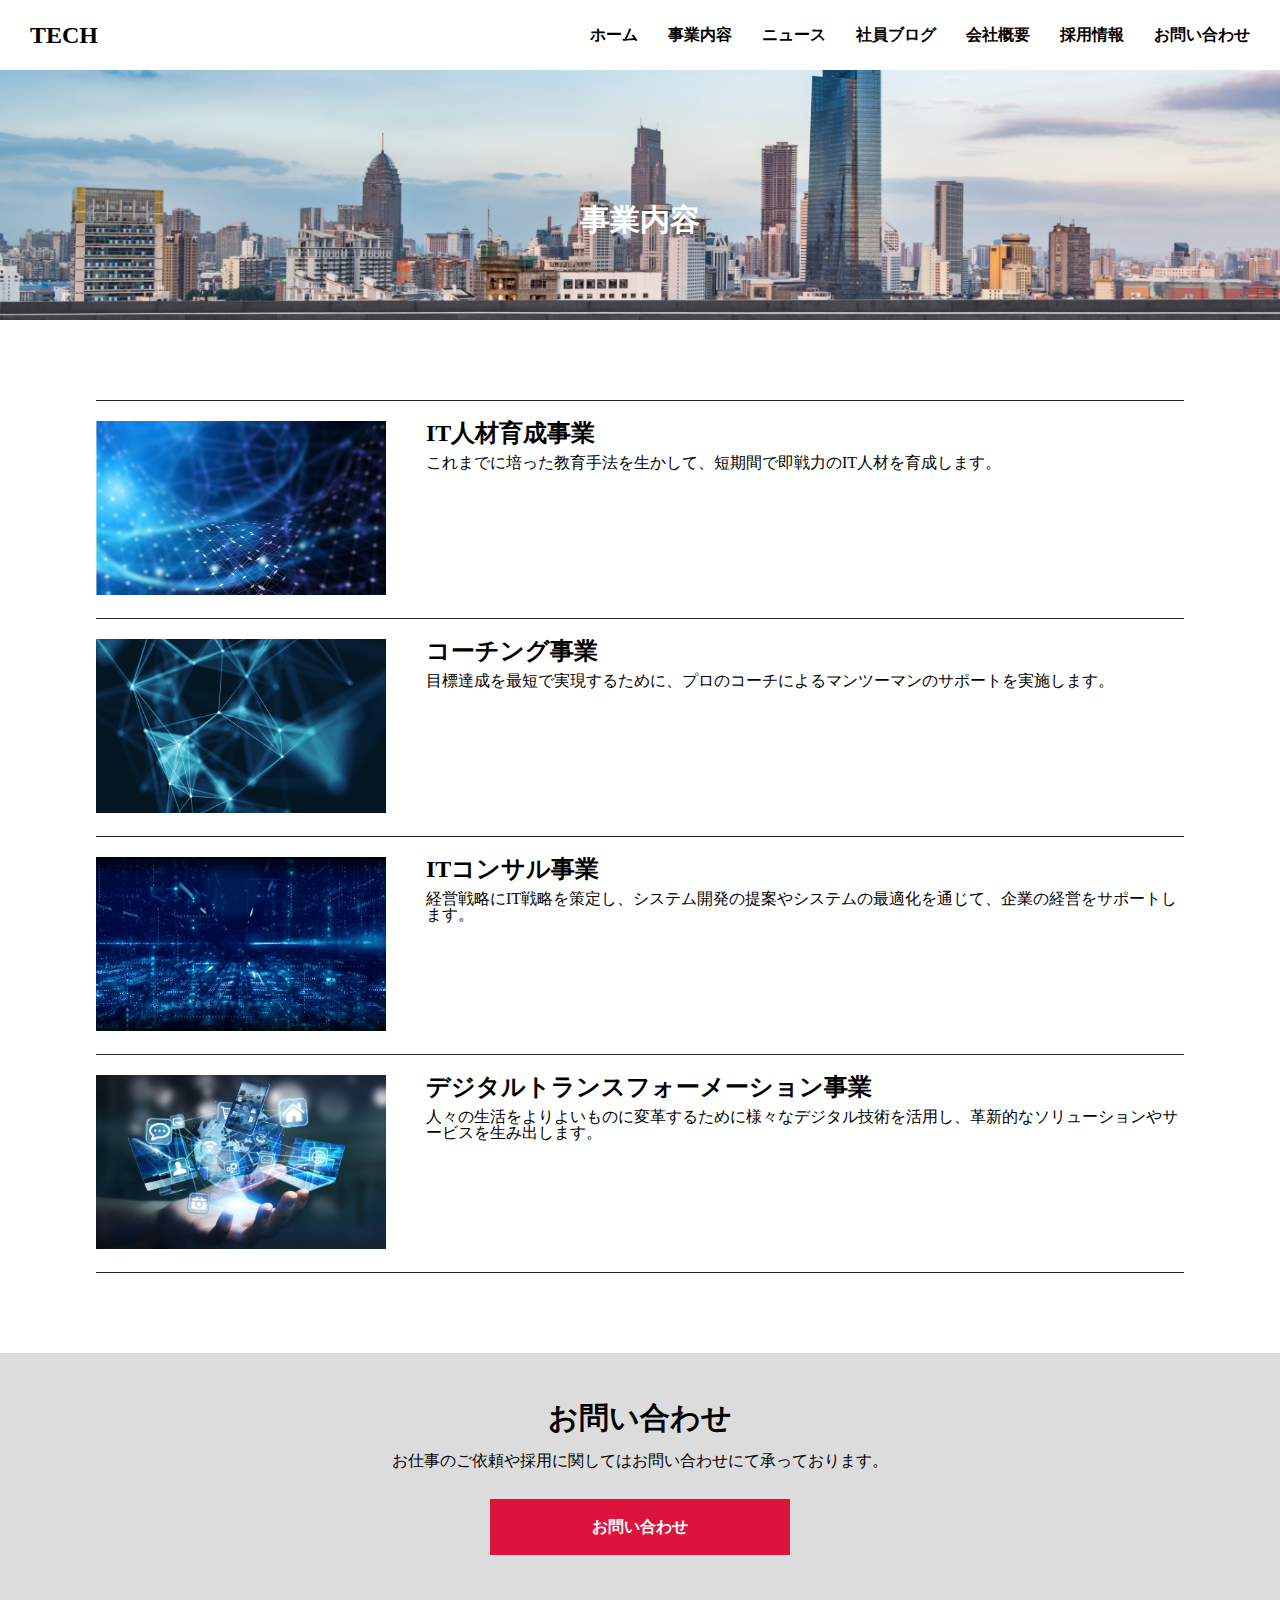
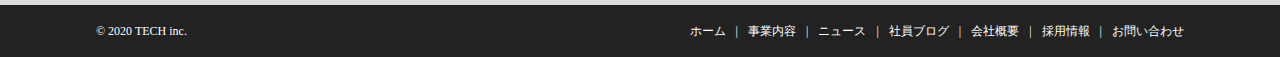
<file: 20220625kobayakawa/service.html>
<!DOCTYPE html>
<html lang="ja">
<head>
  <meta charset="UTF-8" />
  <meta http-equiv="X-UA-Compatible" content="IE=edge">
  <meta name="viewport" content="width=device-width, initial-scale=1.0" />
  <title>株式会社TECH</title>
  <meta name="description" content="株式会社TECHのコーポレートサイトです。" />
  <link rel="stylesheet" href="css/reset.css"/>
  <link rel="stylesheet" href="css/common.css"/>
  <link rel="stylesheet" href="css/service.css" />
</head>
<body>
  <header class="header">
    <h1 class="header-ttl">
      <a href="index.html">
        TECH
      </a>
    </h1>
    <nav class="header-nav">
      <ul class="header-nav-list">
        <li class="header-nav-item"><a href="index.html">ホーム</a></li>
        <li class="header-nav-item"><a href="service.html">事業内容</a></li>
        <li class="header-nav-item"><a href="news.html">ニュース</a></li>
        <li class="header-nav-item"><a href="blog.html">社員ブログ</a></li>
        <li class="header-nav-item"><a href="company.html">会社概要</a></li>
        <li class="header-nav-item"><a href="recruit.html">採用情報</a></li>
        <li class="header-nav-item"><a href="contact.html">お問い合わせ</a></li>
      </ul>
    </nav>
    <div class="menu" id="menu">
      <span class="menu-line-top"></span>
      <span class="menu-line-middle"></span>
      <span class="menu-line-bottom"></span>
    </div>
    <nav class="drawer-nav" id="drawer-nav">
      <ul class="drawer-nav-list">
        <li class="drawer-nav-item"><a href="index.html">ホーム</a></li>
        <li class="drawer-nav-item"><a href="service.html">事業内容</a></li>
        <li class="drawer-nav-item"><a href="news.html">ニュース</a></li>
        <li class="drawer-nav-item"><a href="blog.html">社員ブログ</a></li>
        <li class="drawer-nav-item"><a href="company.html">会社概要</a></li>
        <li class="drawer-nav-item"><a href="recruit.html">採用情報</a></li>
        <li class="drawer-nav-item"><a href="contact.html">お問い合わせ</a></li>
      </ul>
    </nav>
  </header>
  <div class="page-mv">
    <h1 class="ttl">事業内容</h1>
  </div>
      <div class="service ptb-m wrap">
        <div class="service-list">
          <section class="service-item">
            <div class="service-item-img">
              <img src="img/service1.png" alt="IT人材育成事業" class="service-item-img">
            </div>
            <div class="service-item-detail">
              <h2 class="service-item-ttl">IT人材育成事業</h2>
              <p class="service-item-depiction">これまでに培った教育手法を生かして、短期間で即戦力のIT人材を育成します。</p>
            </div>
          </section>
          <section class="service-item">
            <div class="service-item-img">
              <img src="img/service2.png" alt="コーチング事業" class="service-item-img">
            </div>
            <div class="service-item-detail">
              <h2 class="service-item-ttl">コーチング事業</h2>
              <p class="service-item-depiction">目標達成を最短で実現するために、プロのコーチによるマンツーマンのサポートを実施します。</p>
            </div>
          </section>
          <section class="service-item">
            <div class="service-item-img">
              <img src="img/service3.png" alt="ITコンサル事業" class="service-item-img">
            </div>
            <div class="service-item-detail">
              <h2 class="service-item-ttl">ITコンサル事業</h2>
              <p class="service-item-depiction">経営戦略にIT戦略を策定し、システム開発の提案やシステムの最適化を通じて、企業の経営をサポートします。</p>
            </div>
          </section>
          <section class="service-item">
            <div class="service-item-img">
              <img src="img/service4.png" alt="デジタルトランスフォーメーション事業" class="service-item-img">
            </div>
            <div class="service-item-detail">
              <h2 class="service-item-ttl">デジタルトランスフォーメーション事業</h2>
              <p class="service-item-depiction">人々の生活をよりよいものに変革するために様々なデジタル技術を活用し、革新的なソリューションやサービスを生み出します。</p>
            </div>
          </section>
        </div>
      </div>
  <div class="contact">
    <div class="contact__inner">
      <div class="contact__head">
        <h2>お問い合わせ</h2>
      </div>
      <p class="contact__copy">お仕事のご依頼や採用に関してはお問い合わせにて承っております。</p>
    </div>
    <div class="contact__btn">
      <a href="contact.html">お問い合わせ</a>
    </div>
  </div>
  <footer class="footer">
    <div class="footer-inner wrap">
      <small class="footer-copyright">&copy; 2020 TECH inc.</small>
      <nav class="footer-nav">
        <ul class="footer-nav-list">
          <li class="footer-nav-item"><a href="index.html">ホーム</a></li>
          <li class="footer-nav-item"><a href="service.html">事業内容</a></li>
          <li class="footer-nav-item"><a href="news.html">ニュース</a></li>
          <li class="footer-nav-item"><a href="blog.html">社員ブログ</a></li>
          <li class="footer-nav-item"><a href="company.html">会社概要</a></li>
          <li class="footer-nav-item"><a href="recruit.html">採用情報</a></li>
          <li class="footer-nav-item"><a href="contact.html">お問い合わせ</a></li>
        </ul>
      </nav>
    </div>
  </footer>
  <!-- footer end -->
  <script src="js/main.js"></script>
  </body>
</html>
</file>
<file: 20220625kobayakawa/css/common.css>
@charset "UTF-8";

* {
  box-sizing: border-box;
}

.wrap {
  width: 85%;
  margin: 0 auto;
}

.wrap-s {
  width: 90%;
}

.header {
  display: flex;
  justify-content: space-between;
  align-items: center;
  height: 70px;
  padding: 0 30px;
  background-color: #fff;
  position: sticky;
  left: 0;
  top: 0;
  z-index: 1;
}

a {
  text-decoration: none;
  color: #000;
}

a:hover {
  opacity: 0.7;
  transition: 0.3s;
}

.header-ttl {
  font-size: 24px;
  width: 80px;
}

.header-nav-list {
  display: flex;
  font-weight: bold;
}

.header-nav-item:not(:last-child) {
  margin-right: 30px;
}

.menu {
  display: none;
}

.open{
  display: block;
}

.drawer-nav {
  display: none;
}

.page-mv {
  height: 250px;
  display: flex;
  justify-content: center;
  align-items: center;
  color: #fff;
  background: url(../img/mv.png) center / cover;
}

.ttl {
  font-size: 30px;
  font-weight: bold;
  margin-top: 50px;
}

/* bottom-contact */

.bottom-contact {
  background-color: #f5f6f9;
  text-align: center;
}

.bottom-contact-txt {
  margin-top: 10px;
}

.bottom-contact-btn {
  margin: 40px auto 0;
}

.contact {
  background-color: #dcdcdc;
  padding-top: 50px;
  padding-bottom: 50px;
}

.contact__head {
  text-align: center;
  font-size: 30px;
  margin-bottom: 20px;
}

.contact__copy {
  text-align: center;
  margin-bottom: 30px;
}

.contact__btn a {
  text-align: center;
  display: block;
  margin: 0 auto;
  font-weight: bold;
  padding: 20px;
  background-color: #DC143C;
  width: 300px;
  color: #fff;
}

.contact {
  background-color: #dcdcdc;
  padding-top: 50px;
  padding-bottom: 50px;
}

.contact__head {
  text-align: center;
  font-size: 30px;
  margin-bottom: 20px;
}

.contact__copy {
  text-align: center;
  margin-bottom: 30px;
}

.contact__btn a {
  text-align: center;
  display: block;
  margin: 0 auto;
  font-weight: bold;
  padding: 20px;
  background-color: #DC143C;
  width: 300px;
  color: #fff;
}

/* footer */

.footer {
  padding: 20px 0;
  color: #fff;
  background-color: #222;
}

.footer-inner {
  display: flex;
  flex-wrap: wrap;
  justify-content: space-between;
  align-items: center;
  font-size: 12px;
  margin: 0 auto;
}

.footer-nav-list {
  display: flex;
  flex-wrap: wrap;
}

.footer-nav-item:after {
  content: "|";
  display: inline-block;
  padding: 0 10px;
}

.footer-nav-item:last-child:after {
  display: none;
}

.footer-nav-item a {
  color: #fff;
}

@media screen and (max-width: 768px) {
  .wrap {
    width: 85%;
  }

  .wrap-s {
    width: 90%;
  }

  .header-nav {
    display: none;
  }

  .menu {
    display: block;
    width: 36px;
    height: 32px;
    cursor: pointer;
    position: relative;
    z-index: 10;
  }

  .menu-line-top,
  .menu-line-middle,
  .menu-line-bottom {
    display: inline-block;
    width: 100%;
    height: 4px;
    background-color: #000;
    position: absolute;
    transition: 0.5s;
  }

  .menu-line-top {
    top: 0;
  }

  .menu-line-middle {
    top: 14px;
  }

  .menu-line-bottom {
    bottom: 0;
  }

  .menu.open span:nth-of-type(1) {
    top: 14px;
    transform: rotate(45deg);
  }

  .menu.open span:nth-of-type(2) {
    opacity: 0;
  }

  .menu.open span:nth-of-type(3) {
    top: 14px;
    transform: rotate(-45deg);
  }

  .drawer-nav {
    display: block;
    position: absolute;
    height: 100vh;
    width: 100%;
    top: 0;
    left: -100%;
    background: #fff;
    transition: .7s;
  }

  .drawer-nav-list {
    padding-top: 80px;
    text-align: center;
  }

  .drawer-nav-list a {
    color: #0033cc;
  }

  .drawer-nav-item {
    margin-top: 40px;
    font-size: 18px;
  }

  .in {
    transform: translateX(100%);
  }

  .footer-copyright {
    margin: 0 auto;
  }

  .footer-nav-item {
    text-align: center;
    margin-top: 10px;
    width: 100%;
  }

  .footer-nav-item:after {
    display: none;
  }
}
</file>
<file: 20220625kobayakawa/css/index.css>
.main-visual {
  height: 90vh;
  display: flex;
  justify-content: center;
  align-items: center;
  background: url(../img/mv.png) center / cover;
}

.main-visual-copy{
  text-align: center;
}

.top-mv-copy {
  font-size: 40px;
  font-weight: normal;
  color: #fff;
  font-weight: bold;
  padding-bottom: 25px;
}

.top-mv-subcopy {
  font-size: 15px;
  color: #fff;
  font-weight: bold;
}

.lead{
  background-color: #000000;
  height: 40vh;
}

.lead-copy{
  padding: 80px 100px;
}

.lead-maincopy{
  color: #fff;
  margin-bottom: 30px;
  font-size: 30px;
  font-weight: bold;
}

.lead-subcopy {
  color: #fff;
  font-size: 15px;
  line-height: 1.5;
}

.service {
  margin-top: 80px;
}

.service__inner{
  display: flex;
  align-items: center;
  flex-wrap: wrap;
  justify-content: space-between;
}

.service__ctn{
  padding: 20px 0;
  width: 49%;
}

.service-img {
  width: 100%;
}

.service__head {
  text-align: center;
  font-size: 30px;
  margin-bottom: 30px;
}

.service__ttl {
  font-size: 20px;
  font-weight: bold;
  margin: 10px 0;
}

.service__btn a{
  color: #fff;
  text-align: center;
  display: block;
  margin: 40px auto;
  font-weight: bold;
  padding: 20px;
  background-color: #DC143C;
  width: 300px;
}

.news{
  margin-top: 100px;
  background-color: #000000;
  height: 60vh;

}

.news__inner{
  margin: 0 auto;
}

.news__heading{
  display: flex;
  justify-content: space-between;
  align-items: center;
}

.news__head{
  font-size: 30px;
  color: #fff;
}

.news__btn a {
  text-align: center;
  display: block;
  margin: 40px auto;
  font-weight: bold;
  padding: 20px;
  background-color: #DC143C;
  width: 200px;
  color: #fff;
}

.news__content-inner a{
  display: block;
  background-color: #fff;
  display: flex;
  padding: 20px 20px;
}

.news__content-inner:not(:first-child) {
  margin-top: 20px;
}

.news__text {
  margin-right: 20px;
  font-weight: normal;
}

.blog {
  width: 100%;
  padding: 30px 0;
}

.blog__head{
  text-align: center;
  font-size: 30px;
  margin-top: 80px;
  margin-bottom: 30px;
}

.blog__inner {
  margin: 0 auto;
  display: flex;
  justify-content: space-between;
}

.card {
  width: 400px;
}
.card-img {
  width: 100%;
}

.day {
  padding: 10px 0;
  font-size: 13px;
}

.card-text {
  font-size: 18px;
  font-weight: bold;
}

.blog__btn a {
  text-align: center;
  display: block;
  margin: 40px auto;
  font-weight: bold;
  padding: 20px;
  background-color: #DC143C;
  width: 300px;
  color: #fff;
}

.information {
  display: flex;
  text-align: center;
  margin-bottom: 100px;
}

.companyinfo {
  width: 50%;
}

.companyinfo__ttl{
  display: inline-block;
  width: 100%;
  color: #fff;
  text-align: center;
  line-height: 10;
  background-color: #DC143C;
  font-size: 20px;
}

.recruit{
  width: 50%;
}

.recruit a {
  display: inline-block;
  width: 100%;
  color: #fff;
  text-align: center;
  line-height: 10;
  background-color: #000000;
  font-size: 20px;
}

.contact {
  background-color: #dcdcdc;
  padding-top: 50px;
  padding-bottom: 50px;
}

.contact__head{
  text-align: center;
  font-size: 30px;
  margin-bottom: 20px;
}

.contact__copy{
  text-align: center;
  margin-bottom: 30px;
}

.contact__btn a {
  text-align: center;
  display: block;
  margin: 0 auto;
  font-weight: bold;
  padding: 20px;
  background-color: #DC143C;
  width: 300px;
  color: #fff;
}

@media screen and (max-width: 768px){

  .lead-copy {
    padding: 60px 60px;
  }

  .service__inner {
    display: block;
  }

  .service__ctn{
    width: 100%;
  }

  .blog__inner{
    display: block;
  }

  .card {
    width: 100%;
    margin-bottom: 5px;
  }
  .day {
    padding: 10px 0;
    font-size: 13px;
}
.card-text {
    font-size: 18px;
    font-weight: bold;
}

.service-copy{
  line-height: 1.5;
}

}
</file>
<file: 20220625kobayakawa/css/blog.css>
/*ここから記載*/
.blog {
  width: 100%;
  margin: 80px 0;
}

.blog-wrap{
  width: auto;
  margin: 0 100px;
}

.blog__inner {
  display: flex;
  justify-content: space-between;
  flex-wrap: wrap;
  width: 100%;
}

.card {
  width: 30%;
  margin-bottom: 20px;
}

.card-img {
  width: 100%;
}

.day {
  font-size: 13px;
  padding: 10px 0;
}

.card-text{
  font-weight: bold;
  font-size: 18px;
}

@media screen and (max-width: 768px) {

.blog{
  width: 100%;
  margin: 80px 0;
}

.blog__inner {
  display: block; 
}

.card {
  width: 100%;
  margin-bottom: 20px;
}

.card-img {
  width: 100%;
}

}
</file>
<file: 20220625kobayakawa/css/company.css>
/*ここから記載*/
.company{
  margin: 80px auto;
}

.company-info tr{
  display: flex;
  border-bottom: solid 1px gray;
  padding: 20px;
}

.company-info tr:first-child {
  border-top: solid 1px gray;
}

.company-info-name{
  width: 30%;
}

.company-info-data{
  width: 70%;
}
</file>
<file: 20220625kobayakawa/css/contact.css>
/*ここから記載*/
.Form {
  margin: 80px auto;
}

.Form-Item-Label {
  font-weight: bold;
}

@media screen and (max-width: 480px) {
  .Form {
    margin-top: 40px;
  }
}

.Form-Item {
  width: 100%;
  margin-left:auto;
  margin-right: auto;
}

@media screen and (max-width: 480px) {
  .Form-Item-Label {
    max-width: inherit;
    display: flex;
    align-items: center;
    font-size: 15px;
  }
}

.Form-Item-Label.isMsg {
  margin-top: 8px;
  margin-bottom: auto;
}

@media screen and (max-width: 480px) {
  .Form-Item-Label.isMsg {
    margin-top: 0;
  }
}

.Form-Item-Label-Required {
  color: #cd0224;
  font-size: 5px;
  vertical-align:super;
  padding-left: 5px;
}

@media screen and (max-width: 480px) {
  .Form-Item-Label-Required {
  color: #cd0224;
  font-size: 2px;
  vertical-align: super;
  padding-left: 2px;
  }
}

.Form-Item-Input {
  border: 1px solid #ddd;
  background: #fff;
  margin: 10px 0;
  width: 100%;
  font-size: 18px;
}

@media screen and (max-width: 480px) {
  .Form-Item-Input {
    margin-left: 0;
    margin-top: 18px;
    height: 40px;
    flex: inherit;
    font-size: 15px;
  }
}

.Form-Item-Textarea {
  border: 1px solid #ddd;
  background: #fff;
  margin: 10px 0;
  width: 100%;
  font-size: 18px;
  height: 200px;
  resize: vertical;
}

@media screen and (max-width: 480px) {
  .Form-Item-Textarea {
    margin-top: 18px;
    margin-left: 0;
    height: 200px;
    flex: inherit;
    font-size: 15px;
  }
}

.Form-Btn {
  margin-top: 32px;
  margin-left: auto;
  margin-right: auto;
  padding: 10px 0;
  width: 280px;
  display: block;
  background: #000000;
  color: #fff;
  font-weight: bold;
  font-size: 15px;
}

@media screen and (max-width: 480px) {
  .Form-Btn {
    margin-top: 24px;
    padding-top: 8px;
    padding-bottom: 8px;
    width: 160px;
    font-size: 16px;
  }
}
</file>
<file: 20220625kobayakawa/css/news.css>
.news {
  margin: 100px 0;
}

.news__content-inner {
  border: solid 1px #000000 ;
}

.news__content-inner a {
  display: block;
  background-color: #fff;
  display: flex;
  padding: 20px 20px;
}

.news__content-inner:not(:first-child) {
  margin-top: 20px;
}

.news__text {
  margin-left: 20px;
  font-weight: bold;
}
</file>
<file: 20220625kobayakawa/css/recruit.css>
/*ここから記載*/
.content {
  margin: 80px auto;
}

.content-inner h2{
  font-size: 30px;
  font-weight: bold;
  border-bottom: solid 1px gray;
  padding-bottom: 5px;
}

.sub-copy{
  padding: 20px 0;
}

.company-info {
  border: solid 2px #000000;
}

.company-info tr {
  display: flex;
  border-top: solid 0.5px gray;
}

.company-info-name {
  width: 30%;
  background-color: #dcdcdc;
  padding: 20px;
  border-right: solid 2px #000000;
}

.company-info-data {
  width: 70%;
  padding: 20px;
}

/*footer*/
.contact {
  background-color: #dcdcdc;
  padding-top: 50px;
  padding-bottom: 50px;
}

.contact__head {
  text-align: center;
  font-size: 30px;
  margin-bottom: 20px;
}

.contact__copy {
  text-align: center;
  margin-bottom: 30px;
}

.contact__btn a {
  text-align: center;
  display: block;
  margin: 0 auto;
  font-weight: bold;
  padding: 20px;
  background-color: #DC143C;
  width: 300px;
  color: #fff;
}

.footer {
  width: 100%;
  padding: 20px 4% 20px;
  background-color: #000000;
  display: flex;
  align-items: center;
}

.footer__cm {
  color: #fff;
  font-size: 10px;
}

.footer__nav-list a {
  color: #fff;
  font-weight: normal;
  font-size: 10px;

}

.footer__nav {
  margin: 0 0 0 auto;
}

.v_line_fix {
  width: 1px;
  height: 10px;
  background-color: #fff;
}

.v_line_fix:not(:first-child) {
  margin: 0 10px;
}

.footer__nav-list {
  margin: none;
  align-items: center;
}

.contact {
  background-color: #dcdcdc;
  padding-top: 50px;
  padding-bottom: 50px;
}

.contact__head {
  text-align: center;
  font-size: 30px;
  margin-bottom: 20px;
}

.contact__copy {
  text-align: center;
  margin-bottom: 30px;
}

.contact__btn a {
  text-align: center;
  display: block;
  margin: 0 auto;
  font-weight: bold;
  padding: 20px;
  background-color: #DC143C;
  width: 300px;
  color: #fff;
}

.footer {
  width: 100%;
  padding: 20px 4% 20px;
  background-color: #000000;
  display: flex;
  align-items: center;
}

.footer__cm {
  color: #fff;
  font-size: 10px;
}

.footer__nav-list a {
  color: #fff;
  font-weight: normal;
  font-size: 10px;

}

.footer__nav {
  margin: 0 0 0 auto;
}

.v_line_fix {
  width: 1px;
  height: 10px;
  background-color: #fff;
}

.v_line_fix:not(:first-child) {
  margin: 0 10px;
}

.footer__nav-list {
  margin: none;
  align-items: center;
}
</file>
<file: 20220625kobayakawa/css/service.css>
@charset "UTF-8";

.service{
  margin: 80px auto;
}

.service-item {
  padding: 20px 0;
  border-top: 1px solid #222;
  display: flex;
  flex-wrap: wrap;
  justify-content: space-between;
}

.service-item:last-child {
  border-bottom: 1px solid #222;
}

.service-item-img {
  width: 290px;
}

.service-item-detail {
  width: calc(100% - 330px);
}

.service-item-ttl {
  font-size: 24px;
  font-weight: bold;
}

.service-item-depiction{
  padding-top: 10px;
}

@media screen and (max-width: 768px) {
  .service-item-detail {
    width: 100%;
  }

  .service-item-img {
    width: 100%;
  }
}
</file>
